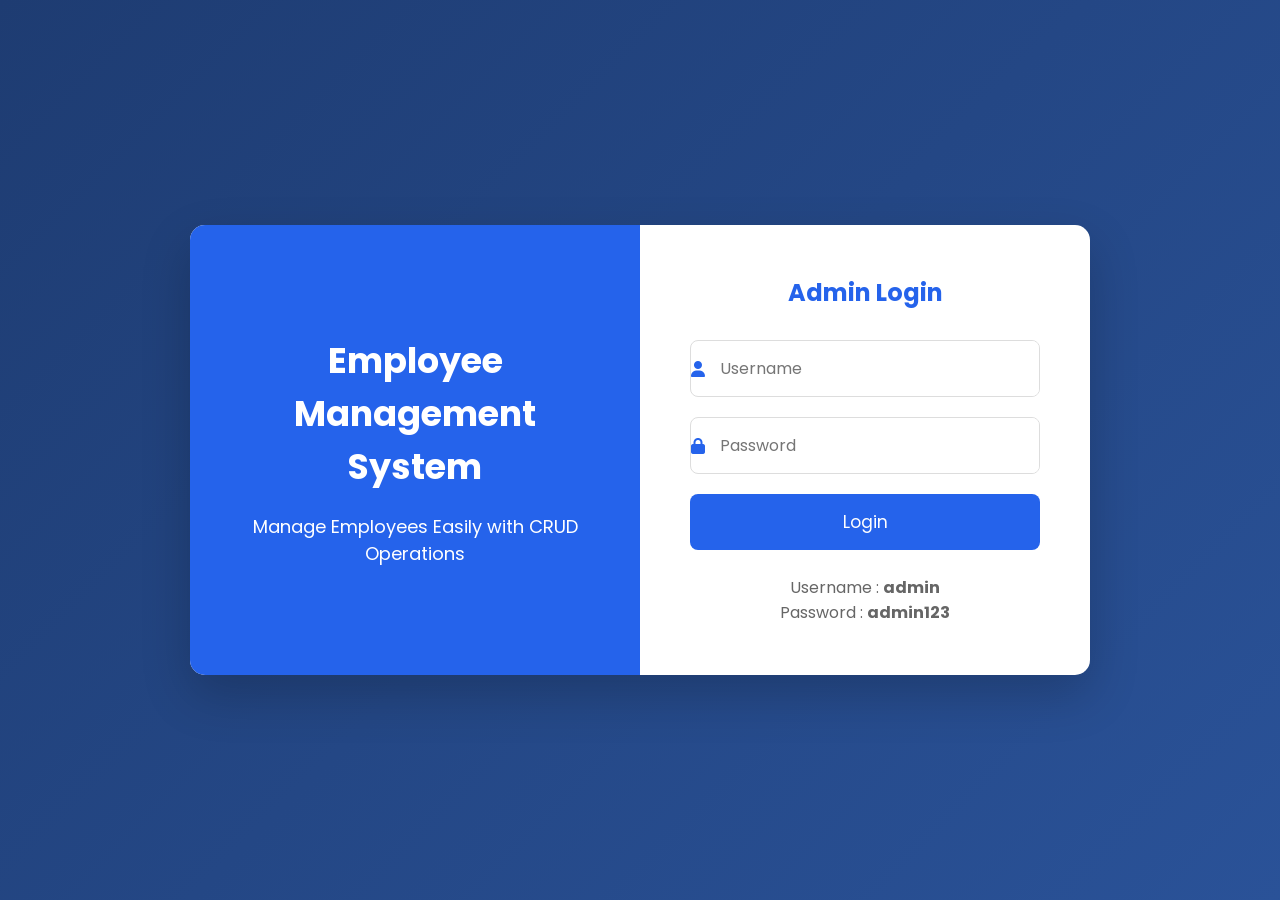
<file: index.html>
<!DOCTYPE html>
<html lang="en">
<head>

<meta charset="UTF-8">
<meta name="viewport" content="width=device-width, initial-scale=1.0">

<title>Employee Management System</title>

<link rel="stylesheet" href="style.css">

<link rel="preconnect" href="https://fonts.googleapis.com">

<link href="https://fonts.googleapis.com/css2?family=Poppins:wght@300;400;500;600;700&display=swap" rel="stylesheet">

<link rel="stylesheet"
href="https://cdnjs.cloudflare.com/ajax/libs/font-awesome/6.5.2/css/all.min.css">

</head>

<body class="login-page">

<div class="login-container">

<div class="left">

<h1>Employee Management System</h1>

<p>

Manage Employees Easily with CRUD Operations

</p>

</div>

<div class="right">

<form id="loginForm">

<h2>Admin Login</h2>

<div class="input-box">

<i class="fa fa-user"></i>

<input
type="text"
id="username"
placeholder="Username"
required>

</div>

<div class="input-box">

<i class="fa fa-lock"></i>

<input
type="password"
id="password"
placeholder="Password"
required>

</div>

<button>

Login

</button>

<div class="demo">

Username :
<b>admin</b>

<br>

Password :
<b>admin123</b>

</div>

</form>

</div>

</div>

<script src="script.js"></script>

</body>
</html>
</file>
<file: style.css>
/*==================================
  GOOGLE FONT
==================================*/

@import url('https://fonts.googleapis.com/css2?family=Poppins:wght@300;400;500;600;700&display=swap');

/*==================================
  RESET
==================================*/

*{
    margin:0;
    padding:0;
    box-sizing:border-box;
    font-family:'Poppins',sans-serif;
}

body{
    background:#f4f7fc;
    color:#333;
}

a{
    text-decoration:none;
    color:inherit;
}

ul{
    list-style:none;
}

/*==================================
LOGIN PAGE
==================================*/

.login-page{

    display:flex;
    justify-content:center;
    align-items:center;
    height:100vh;
    background:linear-gradient(135deg,#1e3c72,#2a5298);

}

.login-container{

    width:900px;
    max-width:95%;
    background:#fff;
    border-radius:15px;
    overflow:hidden;
    display:flex;
    box-shadow:0 20px 50px rgba(0,0,0,.2);

}

.left{

    width:50%;
    background:#2563eb;
    color:#fff;
    display:flex;
    flex-direction:column;
    justify-content:center;
    align-items:center;
    padding:50px;

}

.left h1{

    font-size:35px;
    margin-bottom:20px;
    text-align:center;

}

.left p{

    text-align:center;
    font-size:18px;

}

.right{

    width:50%;
    padding:50px;

}

.right h2{

    text-align:center;
    margin-bottom:30px;
    color:#2563eb;

}

.input-box{

    display:flex;
    align-items:center;
    border:1px solid #ddd;
    border-radius:8px;
    overflow:hidden;
    margin-bottom:20px;

}

.input-box i{

    width:50px;
    text-align:center;
    color:#2563eb;

}

.input-box input{

    flex:1;
    padding:15px;
    border:none;
    outline:none;
    font-size:16px;

}

.right button{

    width:100%;
    padding:15px;
    background:#2563eb;
    color:#fff;
    border:none;
    border-radius:8px;
    cursor:pointer;
    font-size:17px;
    transition:.3s;

}

.right button:hover{

    background:#1d4ed8;

}

.demo{

    text-align:center;
    margin-top:25px;
    color:#666;

}

/*==================================
SIDEBAR
==================================*/

.sidebar{

    width:250px;
    height:100vh;
    position:fixed;
    background:#1e293b;
    color:white;
    left:0;
    top:0;

}

.logo{

    padding:25px;
    background:#0f172a;
    text-align:center;

}

.logo h2{

    font-size:30px;

}

.sidebar ul{

    margin-top:20px;

}

.sidebar li{

    margin:5px 0;

}

.sidebar li a{

    display:block;
    padding:16px 25px;
    transition:.3s;

}

.sidebar li a:hover{

    background:#2563eb;

}

.active{

    background:#2563eb;

}

.sidebar i{

    width:25px;

}

/*==================================
MAIN
==================================*/

.main{

    margin-left:250px;
    padding:30px;

}

header{

    display:flex;
    justify-content:space-between;
    align-items:center;
    margin-bottom:30px;

}

.profile{

    display:flex;
    align-items:center;
    gap:15px;
    background:white;
    padding:15px;
    border-radius:10px;
    box-shadow:0 5px 15px rgba(0,0,0,.1);

}

.profile i{

    font-size:40px;
    color:#2563eb;

}

/*==================================
CARDS
==================================*/

.cards{

    display:grid;
    grid-template-columns:repeat(auto-fit,minmax(220px,1fr));
    gap:20px;

}

.card{

    background:white;
    padding:25px;
    border-radius:15px;
    box-shadow:0 10px 25px rgba(0,0,0,.08);
    transition:.3s;

}

.card:hover{

    transform:translateY(-8px);

}

.card i{

    font-size:45px;
    margin-bottom:15px;

}

.card h3{

    margin-bottom:10px;

}

.blue{

    border-left:6px solid #2563eb;

}

.green{

    border-left:6px solid #22c55e;

}

.orange{

    border-left:6px solid #f59e0b;

}

.red{

    border-left:6px solid #ef4444;

}

.card-btn{

    display:inline-block;
    margin-top:15px;
    padding:10px 20px;
    background:#2563eb;
    color:white;
    border-radius:8px;

}

.card-btn:hover{

    background:#1d4ed8;

}

/*==================================
QUICK ACTIONS
==================================*/

.quick-actions{

    margin-top:40px;

}

.quick-actions h2{

    margin-bottom:20px;

}

.action-grid{

    display:grid;
    grid-template-columns:repeat(auto-fit,minmax(250px,1fr));
    gap:20px;

}

.action-card{

    background:white;
    padding:25px;
    text-align:center;
    border-radius:15px;
    box-shadow:0 10px 25px rgba(0,0,0,.08);

}

.action-card i{

    font-size:45px;
    color:#2563eb;
    margin-bottom:15px;

}

.action-card p{

    margin:15px 0;
    color:#666;

}

.action-card a{

    display:inline-block;
    padding:10px 20px;
    background:#2563eb;
    color:white;
    border-radius:8px;

}

/*==================================
RECENT TABLE
==================================*/

.recent{

    margin-top:40px;

}

.recent table{

    width:100%;
    border-collapse:collapse;
    background:white;
    border-radius:15px;
    overflow:hidden;
    box-shadow:0 10px 25px rgba(0,0,0,.08);

}

.recent th{

    background:#2563eb;
    color:white;
    padding:15px;

}

.recent td{

    padding:15px;
    text-align:center;
    border-bottom:1px solid #eee;

}
</file>
